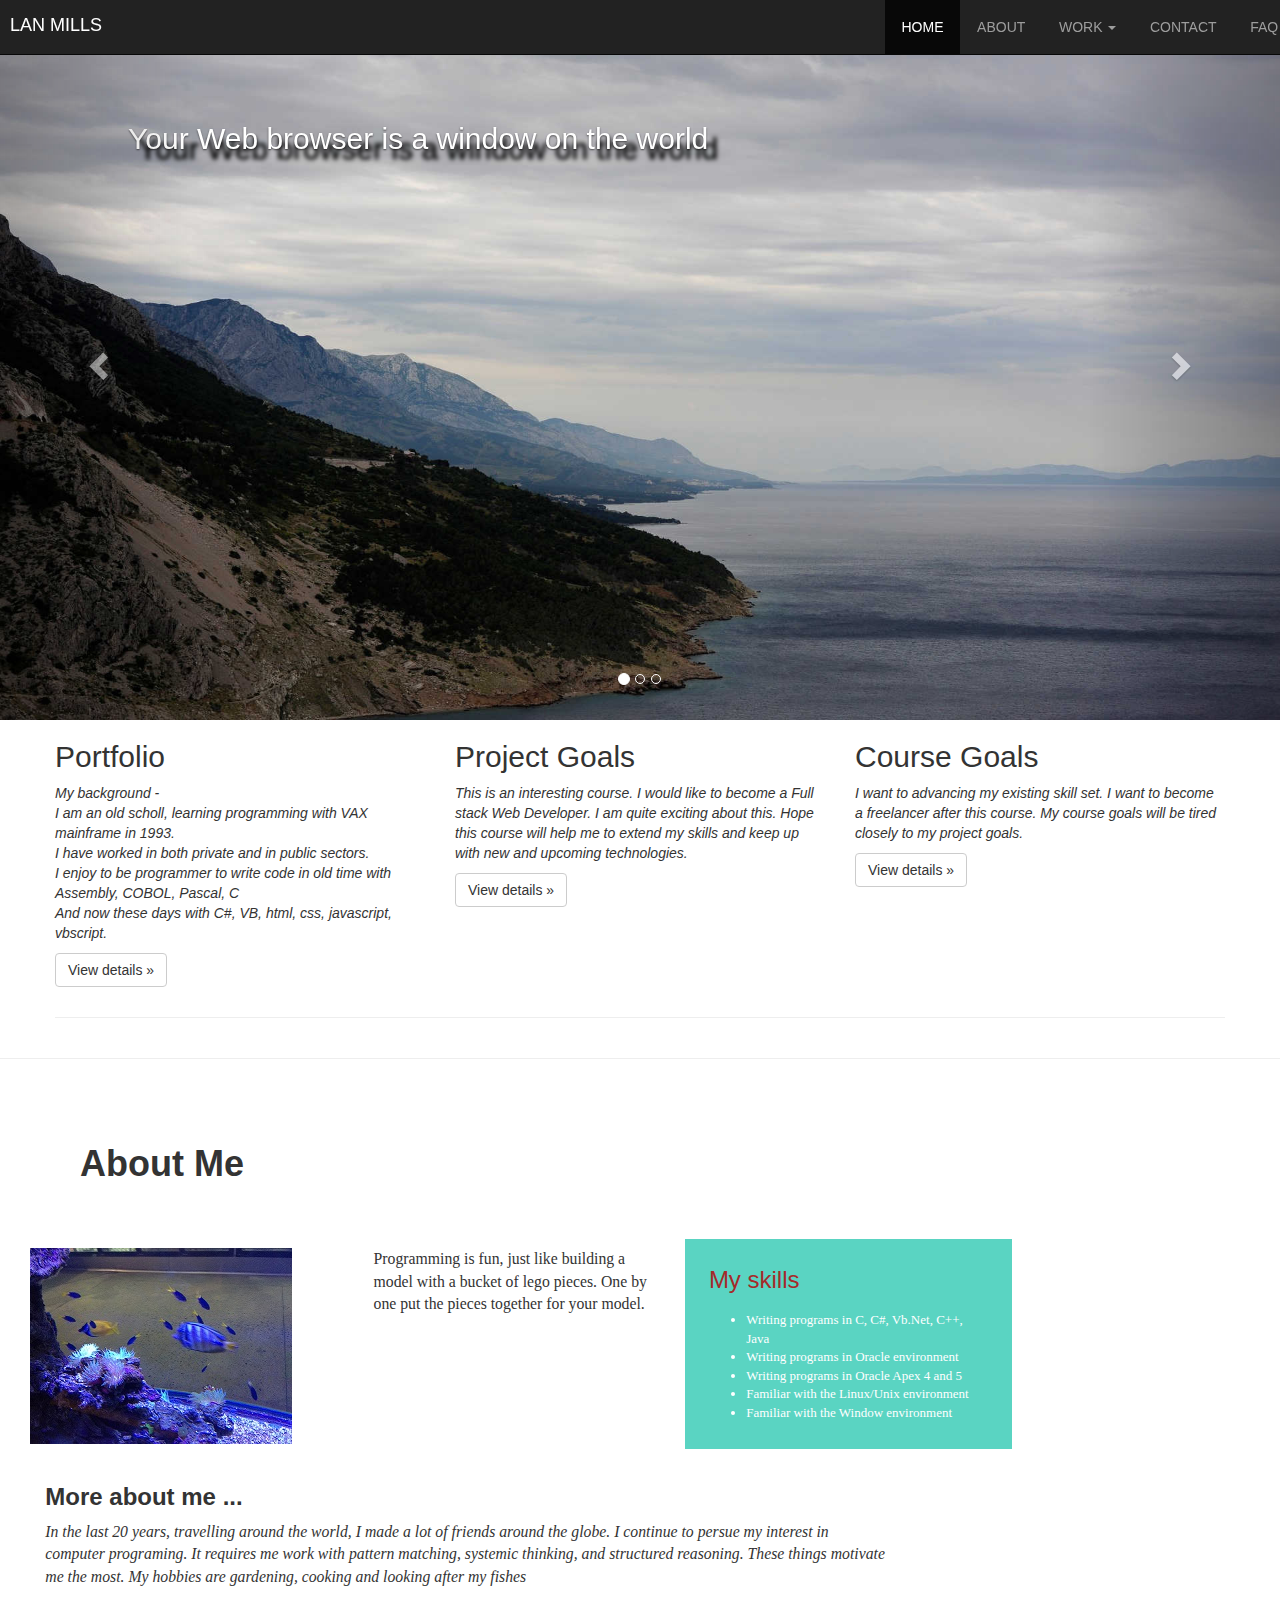
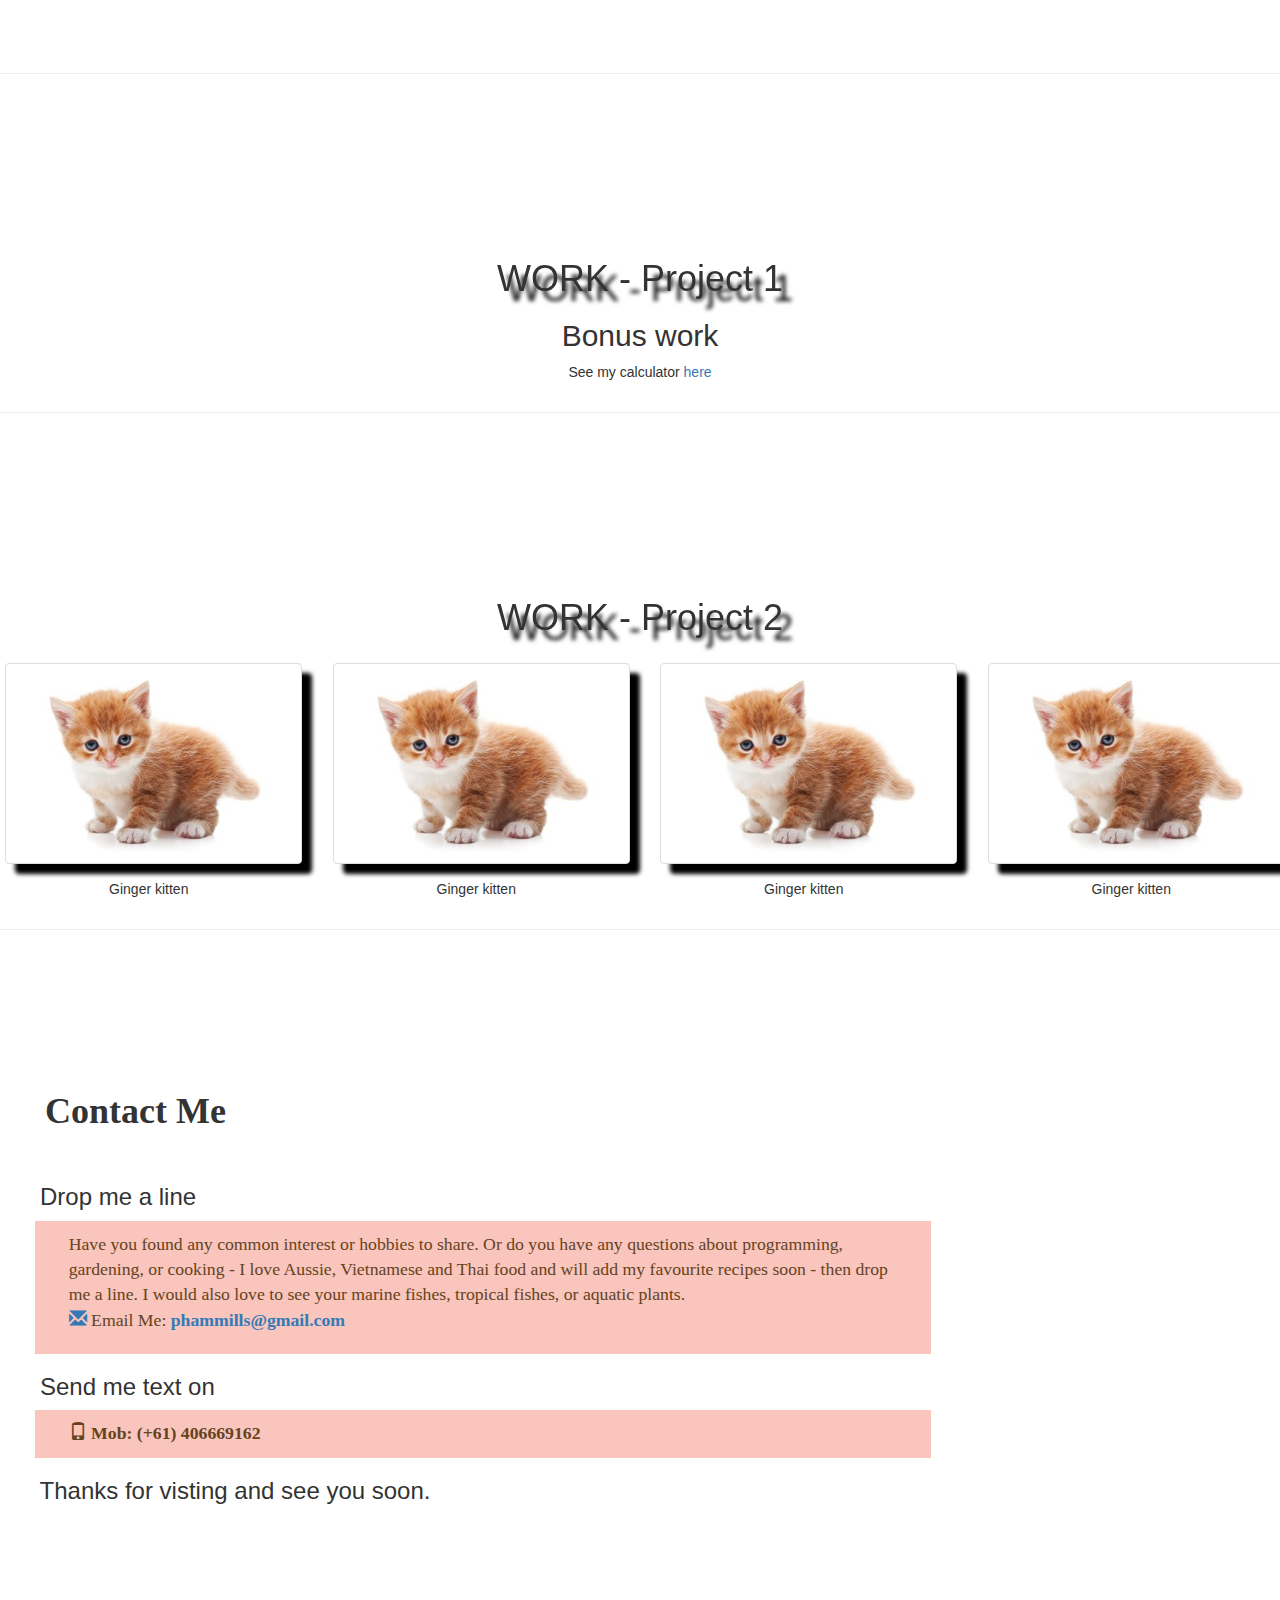
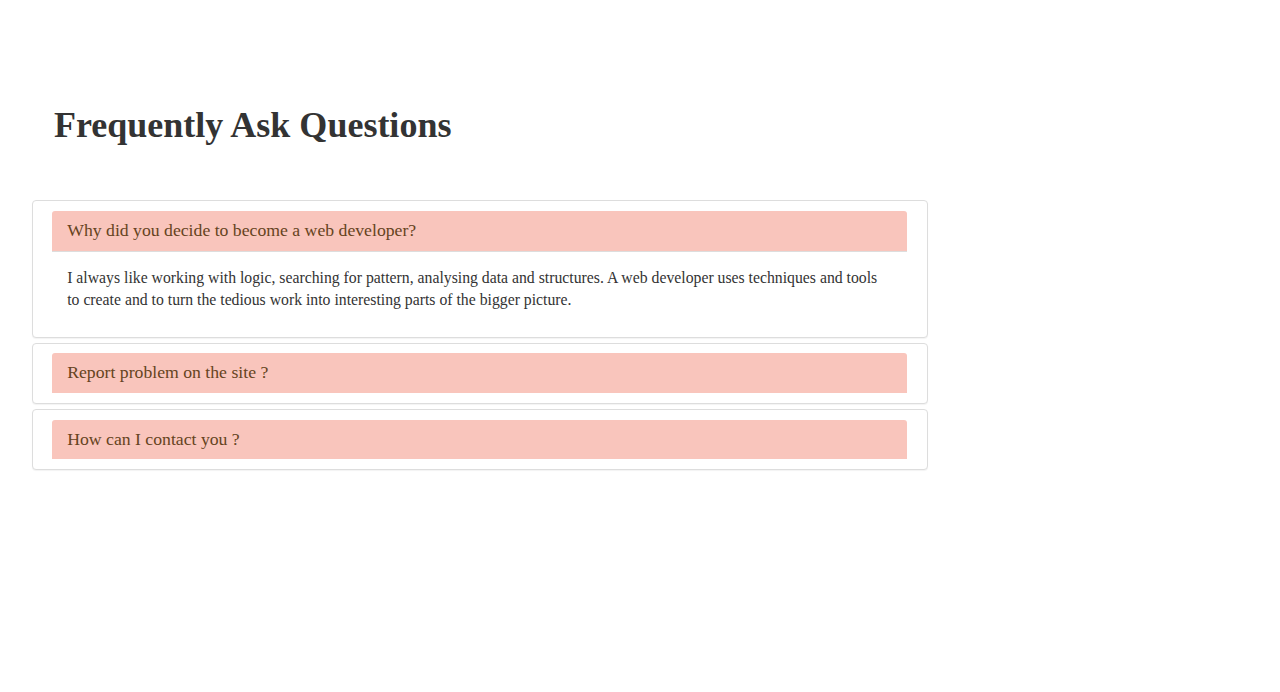
<file: index.html>
<!DOCTYPE html>
<html lang="en">
    <head>
        <meta charset="utf-8"/>
        <meta http-equiv="X-UA-Compatible" content="IE=edge"/>
        <meta name="viewport" content="width=device-width, initial-scale=1"/>
        <!-- The above 3 meta tags *must* come first in the head; any other head content must come *after* these tags -->
        <title>Lan Mills - Home </title>

        <!-- Bootstrap core CSS -->
        <link rel="stylesheet" href="https://maxcdn.bootstrapcdn.com/bootstrap/3.3.5/css/bootstrap.min.css"/>
        <link rel="stylesheet" type="text/css" href="css/style.css"/>

        <!-- HTML5 shim and Respond.js for IE8 support of HTML5 elements and media queries -->
        <!--[if lt IE 9]>
            <script src="https://oss.maxcdn.com/html5shiv/3.7.2/html5shiv.min.js"></script>
            <script src="https://oss.maxcdn.com/respond/1.4.2/respond.min.js"></script>
        <![endif]-->

        <!-- script to go to top -->
        <script src="js/float-panel.js"></script>        
    </head>

    <body data-spy="scroll" data-target=".navbar">
       <!-- Collect the nav links, forms, and other content for toggling  -->
       <!--  Navbar section  -->
       <!--  =============== -->
       
       
        <nav class="navbar navbar-inverse navbar-fixed-top" role="navigation">
            <div class="container-fluid" > 

             <!-- create hamburger menu when the navigation bar is collapsed-->
             <div class="navbar-header">
                <button type="button" class="navbar-toggle  pull-right collapsed" data-toggle="collapse" data-target="#mymenu">
                    <span class="sr-only"> Toggle navigation </span>
                    <span class="icon-bar"> </span>
                    <span class="icon-bar"> </span>
                    <span class="icon-bar"> </span>
                </button>
                
                <div class="projectName navbar-brand">       
                    <a href="#"> &nbsp; Lan Mills </a>
                </div>  <!-- end of project name -->
             </div>  <!-- end of navbar-header -->
           
             
             <div class="navbar-collapse collapse " id="mymenu" >
              <ul class="nav navbar-nav navbar-right" >
    
                <li ><a href="#home">HOME</a> </li>   
                <li ><a href="#about">ABOUT</a></li>   
 
                <li role="presentation" class="dropdown">
                    <a class="dropdown-toggle" data-toggle="dropdown" 
                       href="#" role="button" aria-haspopup="true" aria-expanded="false"> 
                       WORK <span class="caret"> </span> </a>
                    <ul class="dropdown-menu" > 
                        <li> <a href="#work1"> WORK - Project1 </a> </li>
                        <li> <a href="#work2"> WORK - Project2 </a> </li>               
                    </ul>      
                </li>     
                
                <li ><a href="#contact">CONTACT</a></li>
                <li  ><a href="#faq">FAQ</a></li>   
                
              </ul>
 
             </div> <!-- end of navbar-collapse  -->
 
            </div> <!-- end of container-fluid --> 
        </nav> <!-- end of navbar  --> 
        
        
        
        
        
        
        
        
        
        
        
        
        
        

       
        <!-- Main carousel  -->
        <div class="container-fluid" id="home">
            <div id="carousel-main" class="carousel slide" data-ride="carousel">
                <!-- Indicators -->
                <ol class="carousel-indicators">
                    <li data-target="#carousel-main" data-slide-to="0" class="active"></li>
                    <li data-target="#carousel-main" data-slide-to="1"></li>
                    <li data-target="#carousel-main" data-slide-to="2"></li>
                </ol>

                <!-- Wrapper for slides -->
                <div class="carousel-inner" role="listbox">
                    <div class="item active">
                        <img src="img\ocean-mountains-3.jpg" alt="..."/>
                        <div class="carousel-caption">
                            <h2> Your Web browser is a window on the world </h2>
                            <!-- Slide 1  -->
                        </div>
                    </div>
                    <div class="item">
                        <img src="img\coralBay-2.jpg" alt="..."/>
                        <div class="carousel-caption">
                            <h2> It allows you to be alone </h2>
                            <!--  Slide 2  -->
                        </div>
                    </div>

                    <div class="item">
                        <img src="img\coralBayBeach-2.jpg" alt="..."/>
                        <div class="carousel-caption">
                            <h2> And connects you with other people </h2>
                            <!--  Slide 3  -->
                        </div>
                    </div>

                </div>

                <!-- Controls -->
                <a class="left carousel-control" href="#carousel-main" role="button" data-slide="prev">
                    <span class="glyphicon glyphicon-chevron-left" aria-hidden="true"></span>
                    <span class="sr-only">Previous</span>
                </a>
                <a class="right carousel-control" href="#carousel-main" role="button" data-slide="next">
                    <span class="glyphicon glyphicon-chevron-right" aria-hidden="true"></span>
                    <span class="sr-only">Next</span>
                </a>
            </div>  
        </div>  <!-- end of container-fluid  -->
        <!-- end of carousel -->
 
        <div class="container">
            <!-- Example row of columns -->
            <div class="row">
                <div class="col-md-4 col-sm-6 col-xs-12">
                    <h2>Portfolio </h2>
                    <p>
                        <i>My background - <br/>          
                            I am an old scholl, learning programming with VAX mainframe in 1993. <br/>
                            I have worked in both private and in public sectors. <br/>
                            I enjoy to be programmer to write code in old time with Assembly, COBOL, Pascal, C <br/>
                            And now these days with C#, VB, html, css, javascript, vbscript.          
                        </i>           
                    </p>
                    <p><a class="btn btn-default" href="#" role="button">View details &raquo;</a></p>
                </div><!-- /col -->
                <div class="col-md-4 col-sm-6 col-xs-12">
                    <h2>Project Goals</h2>
                    <p> <i> 
                            This is an interesting course. I would like to become a Full stack Web Developer.
                            I am quite exciting about this. 
                            Hope this course will help me to extend my skills and keep up with new and upcoming technologies.
                        </i></p>

                    <p><a class="btn btn-default" href="#" role="button">View details &raquo;</a></p>
                </div><!-- /col -->
                <div class="col-md-4 col-sm-6 col-xs-12">
                    <h2>Course Goals</h2>
                    <p><i> I want to advancing my existing skill set. I want to become a freelancer after this course. My course goals will be tired closely to my project goals.</i></p>
                    <p><a class="btn btn-default" href="#" role="button">View details &raquo;</a></p>
                </div><!-- /col -->
            </div><!-- /row -->

            <hr/>

        </div> <!--  end of container -->
      <hr>         
    <!-- =======================  -->
    <!-- About section            -->
    <!-- =======================  -->
    <div class="container-fluid" id="about">
        <br/>     <br/>    
        <h1> &nbsp; &nbsp; &nbsp;  &nbsp; <b> About Me </b></h1> 
        <br/> <br/>  
        <div class="row" >
        <div class="col-xs-12 col-sm-6 col-md-3" id="about-c1">
            <img src="img/ocean-fishes-2.jpg" alt="Blue Dory" class="img-responsive">
        </div><!-- /col -->
    <div class="col-xs-12 col-sm-6 col-md-3" id="about-c2">
          <p> 
               Programming is fun, just like building a model with a bucket of lego pieces. One by one put the pieces together for your model.     
      </p>
    </div><!-- /col -->

        <div class="col-xs-12 col-sm-6 col-md-3" id="about-c3">
            <h3> My skills </h3>
            <ul id="skill-list" >
                <li>Writing programs in C, C#, Vb.Net, C++, Java</li>
                <li>Writing programs in Oracle environment</li>
                <li>Writing programs in Oracle Apex 4 and 5</li>
                <li>Familiar with the Linux/Unix environment</li> 
                <li>Familiar with the Window environment</li>
            </ul>
        </div>  <!-- /col -->
  </div>  <!--end row -->

     <div class="about-text"> 
         <h3><b> More about me ... </b></h3>
    <p><i> In the last 20 years, travelling around the world, I made a lot of friends around the globe. I continue to persue my interest in computer programing. It requires me work with pattern matching, systemic thinking, and structured reasoning. These things motivate me the most. 
        My hobbies are gardening, cooking and looking after my fishes 
    </i></p>
     </div>
        <br/> <br/> <br/>                 
 </div> <!--  end container-fluid  -->
 <!-- end of about.html  -->
     <hr>  

    <!-- ======================= -->
    <!-- Work section            -->
    <!-- ======================= -->

    <div class="container-fluid anchor work" id="work1" >
      <div class="header" id="work-header">
        <h1>WORK - Project 1</h1>
        <h2>Bonus work</h2>
        <p> <center>See my calculator <a href="calculator.html">here</a>  
        </center> 
        </p>
      </div><!-- end header -->

    </div><!-- end of work1 container-->

      <hr>

      
    <div class="container-fluid anchor work" id="work2">
      <div class="header" id="work-header">
        <h1>WORK - Project 2</h1>
      </div><!-- end header -->

      <div class="row" >
        <div class="col-md-3 col-sm-3 col-xs-12" >
          <img src="img/gingerkitten.jpg" class="img-responsive img-thumbnail">
          <p><center> Ginger kitten </center></p>
        </div>
        <div class="col-md-3 col-sm-3 col-xs-12">
          <img src="img/gingerkitten.jpg" class="img-responsive img-thumbnail">
          <p><center> Ginger kitten </center></p>
        </div>
        <div class="col-md-3 col-sm-3 col-xs-12">
          <img src="img/gingerkitten.jpg" class="img-responsive img-thumbnail">
          <p><center> Ginger kitten </center></p>
        </div> 
        <div class="col-md-3 col-sm-3 col-xs-12">
          <img src="img/gingerkitten.jpg" class="img-responsive img-thumbnail">
          <p><center> Ginger kitten </center></p>
        </div>
 
      </div>
    </div><!-- end of work2 container-->
    <hr>
       
<!-- begin of contact.html-->
<div class="container anchor" id="contact" >
    <div class="header">
    <h1> <b> &nbsp; &nbsp; &nbsp;Contact Me </b></h1> 
    <br/>
    </div>

    <h3> &nbsp; &nbsp; &nbsp; Drop me a line </h3>
        <div class="email column" >
                Have you found any common interest or hobbies to share. Or do you have any questions about programming, gardening, or cooking - I love Aussie, Vietnamese and Thai food and will add my favourite recipes soon - then drop me a line. I would also love to see your marine fishes, tropical fishes, or aquatic plants.  
                <p>
                <a href= href="mailto:phammills@gmail.com"> <span class="glyphicon glyphicon-envelope" aria-hidden="true"></span>  
                </a>
                  Email Me: <b> <a href="mailto:phammills@gmail.com"> phammills@gmail.com </a> </b>
                </p>
        </div>
    <h3> &nbsp; &nbsp; &nbsp;  Send me text on  </h3>
    <div class="mobile column">
    <span class="glyphicon glyphicon-phone" aria-hidden="true"> </span> 
       <b>Mob: (+61) 406669162 </b>
    </div>  
    <div class="thanks"> 
    <h3> &nbsp; &nbsp; &nbsp; Thanks for visting and see you soon. </h3>
     <br/> <br/> <br/> <br/>  <br/>       
    </div>
    
 </div>  <!-- end of contact.html-->


<!-- beginning of faq.html -->

<div class="container" id="faq">
    <div class="header">
        <br/> <br/>  
    <h1>&nbsp; &nbsp; &nbsp; <b>Frequently Ask Questions </b></h1> 
    <br/>     <br/>
    </div>

  <div class="panel-group" id="accordion" role="tablist" aria-multiselectable="true">
      <div class="panel panel-default">
        <div class="panel-heading" role="tab" id="headingOne">
          <h4 class="panel-title">
          <a  data-toggle="collapse" data-parent="#accordion" 
              href="#collapseOne" 
             aria-expanded="true" aria-controls="collapseOne" >      
            Why did you decide to become a web developer?
           </a>
          </h4>
        </div>

        <div id="collapseOne" class="panel-collapse collapse in" role="tabpanel" aria-labelledby="headingOne">
          <div class="panel-body" >
              I always like working with logic, searching for pattern, analysing data and structures. A web developer uses techniques and tools to create and to turn the tedious work into interesting parts of the bigger picture. 
          </div>
        </div>
      </div>

    <div class="panel panel-default">
       <div class="panel-heading" role="tab" id="headingTwo">
         <h4 class="panel-title">
          <a  data-toggle="collapse" data-parent="#accordion" href="#collapseTwo" aria-expanded="false" aria-controls="collapseTwo">
            Report problem on the site ?
          </a>
          </h4>
       </div>
       <div id="collapseTwo" class="panel-collapse collapse" role="tabpanel" aria-labelledby="headingTwo">
          <div class="panel-body">
           Please use the Contact page to report any problems on this site.
          </div>
       </div>
    </div>

    <div class="panel panel-default">
      <div class="panel-heading" role="tab" id="headingThree">
        <h4 class="panel-title">
          <a  data-toggle="collapse"  href="#collapseThree" aria-expanded="false" aria-controls="collapseThree">
            How can I contact you ? 
          </a>
        </h4>
      </div>
      <div id="collapseThree" class="panel-collapse collapse" role="tabpanel" aria-labelledby="headingThree">
        <div class="panel-body">
          You can contact me via Email or Mobile provided on the Contact page. 
          More functions will be added to the site soon. 
        </div>
      </div>
    </div>
  </div>   
    <br> <br> <br>  <br> <br> <br> <br> <br> <br>       
</div>  <!-- end of faq.html -->

<div id="backtop">&#9650;</div>
 
        <!-- ============================= -->
        <!-- JavaScript  -->
        <script src="https://ajax.googleapis.com/ajax/libs/jquery/1.11.3/jquery.min.js"></script>
        <!-- Bootstrap core JS -->
        <script src="https://maxcdn.bootstrapcdn.com/bootstrap/3.3.5/js/bootstrap.min.js"></script>
        <!-- JavaScript smooth scrolling when click on navbar -->        
        <script type="text/javascript">
            var $root = $('html, body');
                $('.navbar-nav a').click(
                function() 
                {
                    var href = $.attr(this, 'href');             
                    if (href=='#') return true;  // normal action does occur for drop-down menu                  
                    if(href != undefined ) 
                    {   $root.animate
                        (
                            {scrollTop: $(href).offset().top}, 
                            500, 
                            function () { window.location.hash = href;}
                        );
                    }                  
                    return false;
                });
        </script>
        
        <!-- Script to Activate the Carousel -->
        <script>  
        $('.carousel').carousel({
            interval: 8000 //changes the speed
        });
        </script><!-- End Script to Activate the Carousel -->
        <!-- ============================= -->       
         <script>  <!-- collapse dropdown menus on clicking an item -->
            $(".dropdown-menu a").click
             (
               function() { $(this).closest(".dropdown-menu").prev().dropdown("toggle");}
             );
         </script>       
           
    </body>
</html>
</file>
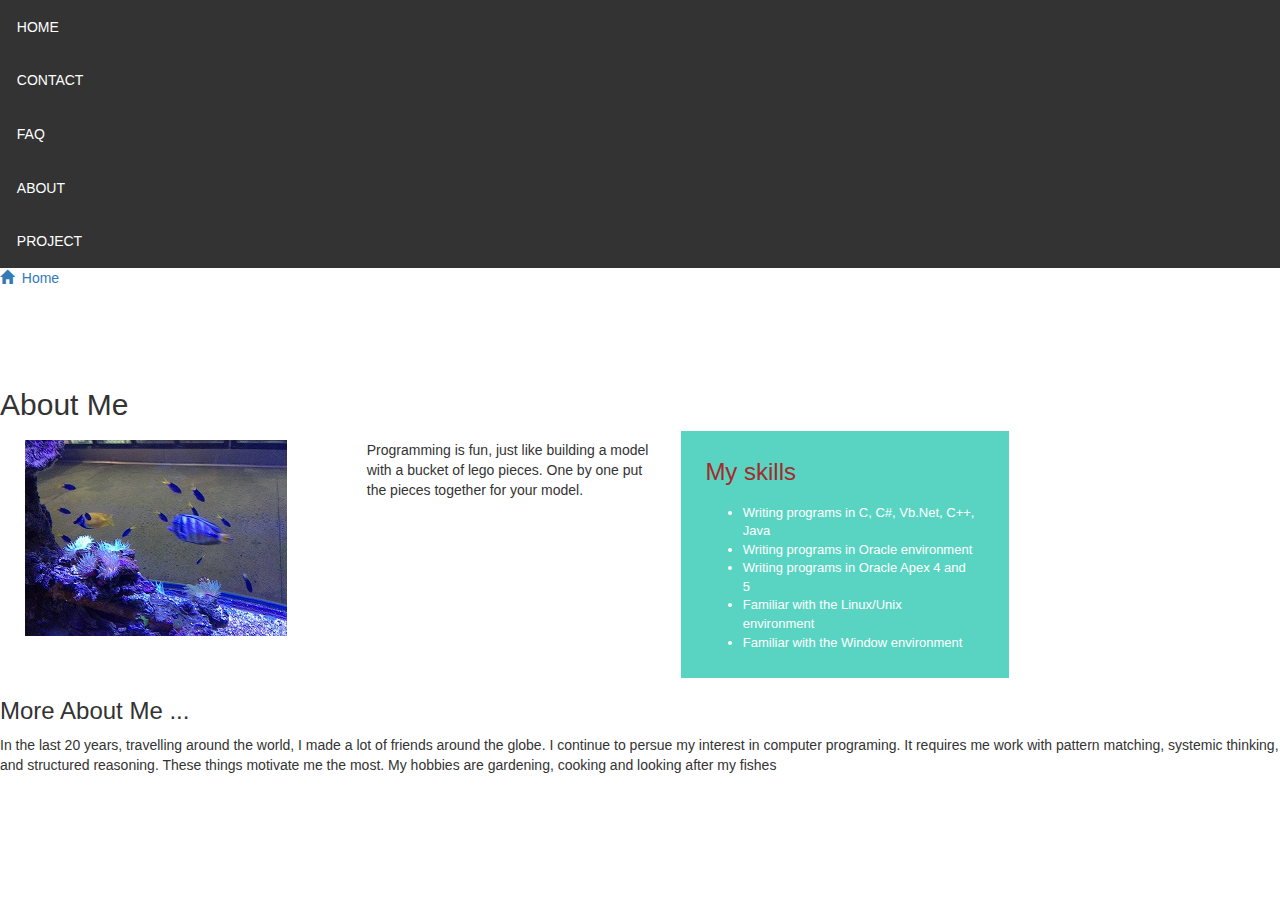
<file: about.html>
<!doctype html>
<html lang="en">
<head>
<meta charset="utf-8">
<meta name="viewport" content="width=device-with, initial-scale=1" >
<title>About me</title>
<!--[if lt IE 9]>
<script src="dist/html5shiv.js"> </script>
<![endif]-->
<!-- Latest compiled and minified CSS -->
<link rel="stylesheet" href="https://maxcdn.bootstrapcdn.com/bootstrap/3.3.5/css/bootstrap.min.css">
<link rel="stylesheet" href="css/style.css">
</head>

<body class="about-page" >
 <div class="nav" >
 	<ul>
    <li><a href="index.html">Home</a> </li>
    <li><a href="contact.html">Contact</a></li>
    <li ><a href="faq.html">FAQ</a></li>	
    <li><a href="about.html">About</a></li>
    <li ><a href="projectGrid.html">Project</a></li>          
 	</ul>
 	<a href="index.html" alt ="About me"> 
 	   <span class="glyphicon glyphicon-home"> </span> 
    &nbsp;Home </a>
</div> <!-- end of about-nav  -->
<div class="about-page" >
  <br>     <br>   <br>   <br> 
			<h2> About Me </h2> 
</div>
<div class="container-fluid" >
	<div class="row" >
    <div class="col-xs-12 col-sm-6 col-md-3" id="about-c1">
				<img src="img/ocean-fishes-2.jpg" alt="Blue Dory" class="img-responsive">
    </div><!-- /col -->
    <div class="col-xs-12 col-sm-6 col-md-3" id="about-c2">
		  <p> 
		  				Programming is fun, just like building a model with a bucket of lego pieces. One by one put the pieces together for your model. 	
      </p>
    </div><!-- /col -->

 		<div class="col-xs-12 col-sm-6 col-md-3" id="about-c3">
 			<h3 > My skills </h3>
 			<ul id="skill-list" >
 				<li>Writing programs in C, C#, Vb.Net, C++, Java</li>
 				<li>Writing programs in Oracle environment</li>
 				<li>Writing programs in Oracle Apex 4 and 5</li>
 				<li>Familiar with the Linux/Unix environment</li> 
 				<li>Familiar with the Window environment</li>
 			</ul>
 		</div>  <!-- /col -->
  </div>  <!--end row -->

 </div> <!--  end container-fluid  -->

	 <div class="main-text"> 
		 <h3> More About Me ... </h3>
  	In the last 20 years, travelling around the world, I made a lot of friends around the globe. I continue to persue my interest in computer programing. It requires me work with pattern matching, systemic thinking, and structured reasoning. These things motivate me the most. 
		My hobbies are gardening, cooking and looking after my fishes 
    
	 </div>


<!-- ============================= -->
    <!-- All your JavaScript comes now -->
    <!-- ============================= -->
    <script src="https://ajax.googleapis.com/ajax/libs/jquery/1.11.3/jquery.min.js"></script>
    <!-- Bootstrap core JS -->
    <script src="https://maxcdn.bootstrapcdn.com/bootstrap/3.3.5/js/bootstrap.min.js"></script>
    <!-- Can place script tags with JavaScript files here -->
</body>
</html>
</file>
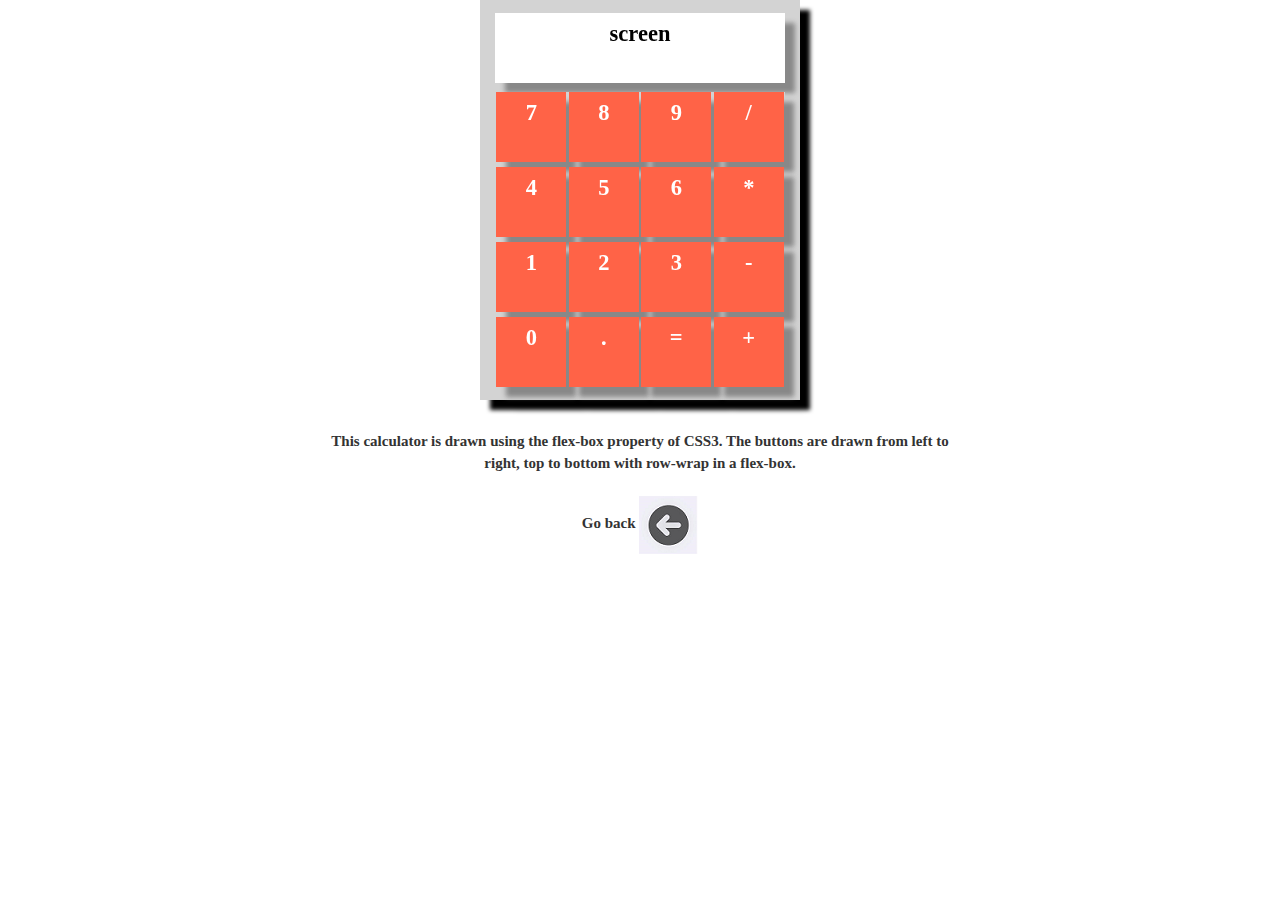
<file: calculator.html>
<!DOCTYPE html>
<html lang="en">
    <head>
        <meta charset="utf-8"/>
        <meta http-equiv="X-UA-Compatible" content="IE=edge"/>
        <meta name="viewport" content="width=device-width, initial-scale=1"/>
        <!-- The above 3 meta tags *must* come first in the head; any other head content must come *after* these tags -->
        <title>Calculator</title>

        <!-- Bootstrap core CSS -->
        <link rel="stylesheet" href="https://maxcdn.bootstrapcdn.com/bootstrap/3.3.5/css/bootstrap.min.css" />

        <!-- Custom styles  -->
        <link rel="stylesheet" href="css/normalize.css"/>
        <link rel="stylesheet" href="css/style-cal.css"/>

        <!-- HTML5 shim and Respond.js for IE8 support of HTML5 elements and media queries -->
        <!--[if lt IE 9]>
            <script src="https://oss.maxcdn.com/html5shiv/3.7.2/html5shiv.min.js"></script>
            <script src="https://oss.maxcdn.com/respond/1.4.2/respond.min.js"></script>
            <![endif]-->
    </head>
    <body >
    <div class="container"> 
        <div class="screen"> screen </div>
        <section class="buttons">
            <div class="flex-item"> 7 </div>
            <div class="flex-item"> 8 </div>        
            <div class="flex-item"> 9 </div> 
            <div class="flex-item"> / </div> 
            <div class="flex-item"> 4 </div> 
            <div class="flex-item"> 5 </div> 
            <div class="flex-item"> 6 </div> 
            <div class="flex-item"> * </div> 
            <div class="flex-item"> 1 </div> 
            <div class="flex-item"> 2 </div> 
            <div class="flex-item"> 3 </div> 
            <div class="flex-item"> - </div> 
            <div class="flex-item"> 0 </div> 
            <div class="flex-item"> . </div> 
            <div class="flex-item"> = </div> 
            <div class="flex-item"> + </div>     
        </section>
     </div> 
     <p><center>
     <br> 
     <caption>
     This calculator is drawn using the flex-box property of CSS3. The buttons are drawn from left to right, top to bottom with row-wrap in a flex-box. </caption> <br>  <br>
      Go back <a href="index.html"><img src="img/backbutton.png"> </a>
      </center>
     </P>
    <!--  end of calculator  -->
        <!-- JavaScript  -->

        <!-- ============================= -->
        <script src="https://ajax.googleapis.com/ajax/libs/jquery/1.11.3/jquery.min.js"></script>
        <!-- Bootstrap core JS -->
        <script src="https://maxcdn.bootstrapcdn.com/bootstrap/3.3.5/js/bootstrap.min.js"></script>
        <!--  script tags with JavaScript files here -->

    </body>
</html>
</file>
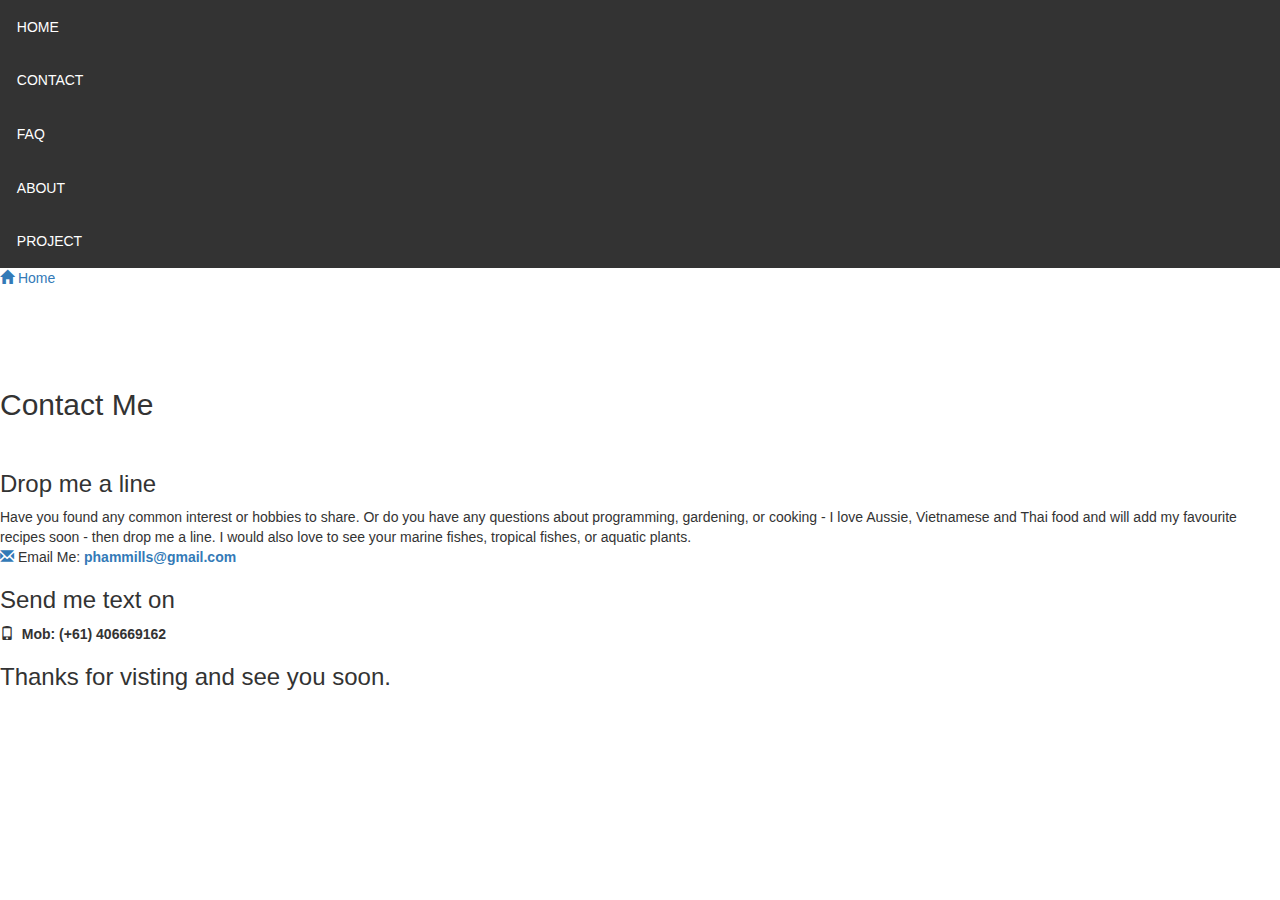
<file: contact.html>
<!doctype html>
<html lang="en">
<head>
<meta charset="utf-8">
<meta name="viewport" content="width=device-with, initial-scale=1" >
<title>Contact </title>
<!--[if lt IE 9]>
<script src="dist/html5shiv.js"> </script>
<![endif]-->
<!-- Latest compiled and minified CSS  -->
<link rel="stylesheet" href="https://maxcdn.bootstrapcdn.com/bootstrap/3.3.5/css/bootstrap.min.css">
<link rel="stylesheet" href="css/style.css">
</head>

<body class="contact-page" >
 <div class="nav" >
 	<ul class="cont">
    <li ><a href="index.html">Home</a> </li>
    <li ><a href="contact.html">Contact</a></li>
    <li ><a href="faq.html">FAQ</a></li>	
    <li ><a href="about.html">About</a></li>   
    <li ><a href="projectGrid.html">Project</a></li>             
 	</ul>
 	<a href="index.html" alt ="About me">
 	  <span class="glyphicon glyphicon-home"> </span>  	
 	 Home </a>
</div> <!-- end of nav  -->

<div class="mycontainer" >
	<div class="header">
		<br> <br> <br><br>
   	<h2> Contact Me </h2> 
   	<br>
	</div>

    <h3> Drop me a line </h3>
		<div class="email column" >
				Have you found any common interest or hobbies to share. Or do you have any questions about programming, gardening, or cooking - I love Aussie, Vietnamese and Thai food and will add my favourite recipes soon - then drop me a line. I would also love to see your marine fishes, tropical fishes, or aquatic plants.  
				<p>
				<a href= href="mailto:phammills@gmail.com"> <span class="glyphicon glyphicon-envelope" aria-hidden="true"></span>  
                </a>
				  Email Me: <b> <a href="mailto:phammills@gmail.com"> phammills@gmail.com </a> </b>
				</p>
		</div>
    <h3>   Send me text on  </h3>
    <div class="mobile column">
    <span class="glyphicon glyphicon-phone" aria-hidden="true"> </span>&nbsp; 
       <b>Mob: (+61) 406669162 </b>
    </div>  
    <div class="thanks"> 
    <h3>Thanks for visting and see you soon. </h3>
    </div>
 

	
</div>  <!-- end of mycontainer -->
<!-- ============================= -->
  <!-- All your JavaScript comes now -->
  <!-- ============================= -->
  <script src="https://ajax.googleapis.com/ajax/libs/jquery/1.11.3/jquery.min.js"></script>
 
 
  <!-- Bootstrap core JS -->
  <script src="https://maxcdn.bootstrapcdn.com/bootstrap/3.3.5/js/bootstrap.min.js"></script>
   <!-- Can place script tags with JavaScript files here -->
</body>
</html>
</file>
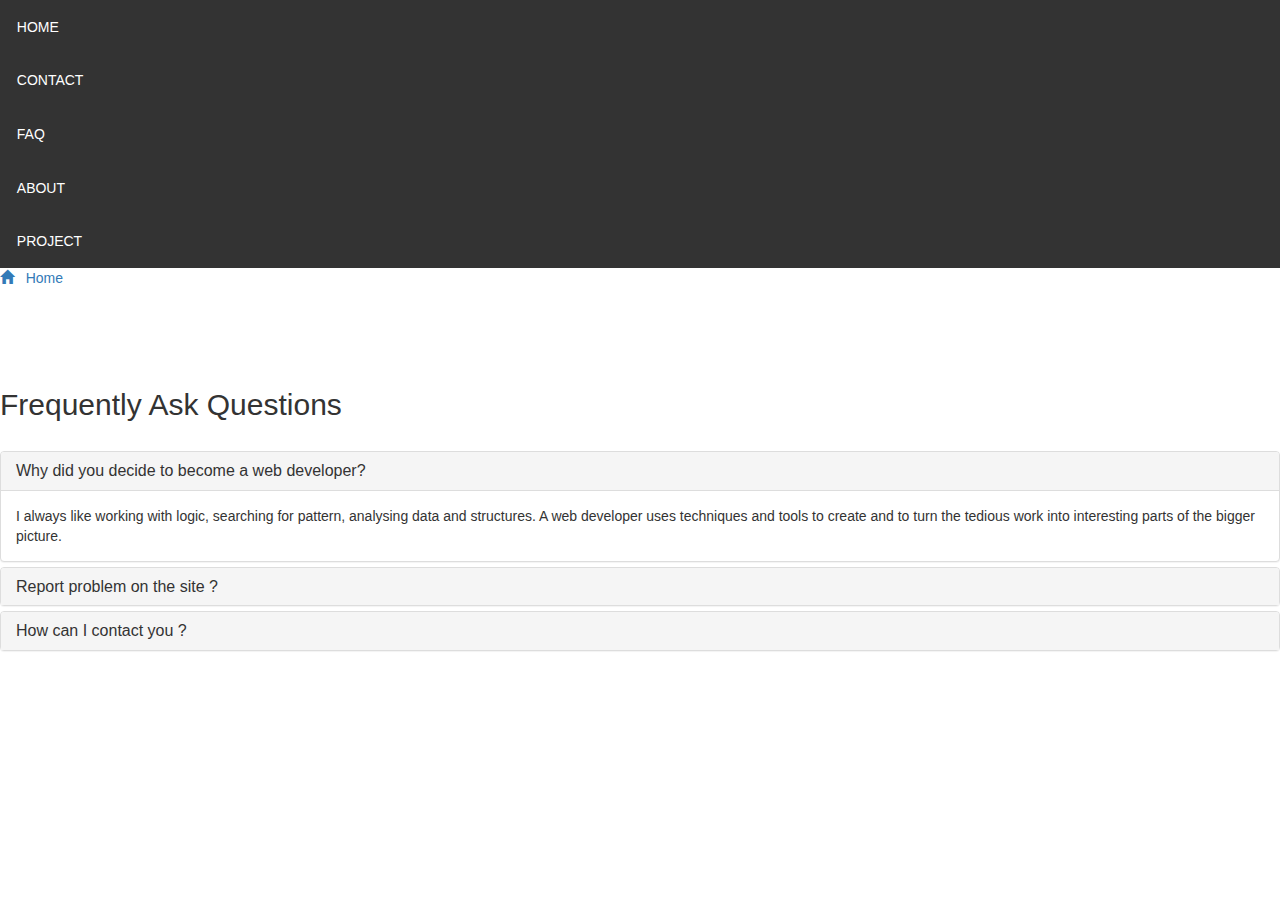
<file: faq.html>
<!doctype html>
<html lang="en">
<head>
<meta charset="utf-8">
<meta name="viewport" content="width=device-with, initial-scale=1" >
<title>Frequently Ask Questions </title>
<!--[if lt IE 9]>
<script src="dist/html5shiv.js"> </script>
<![endif]-->
<!-- Latest compiled and minified CSS  -->
<link rel="stylesheet" href="https://maxcdn.bootstrapcdn.com/bootstrap/3.3.5/css/bootstrap.min.css">
<link rel="stylesheet" href="css/style.css">
</head>

<body class="faq-page" >
 <div class="nav" >
 	<ul class="cont">
    <li ><a href="index.html">Home</a> </li>
    <li ><a href="contact.html">Contact</a></li>
    <li ><a href="faq.html">FAQ</a></li>	
	<li ><a href="about.html">About</a></li>
    <li ><a href="projectGrid.html">Project</a></li>      
 	</ul>
 	<a href="index.html" alt ="About me">             
   <span class="glyphicon glyphicon-home"> </span> 
    &nbsp; Home </a>
</div> <!-- end of nav  -->
<div class="mycontainer" >
	<div class="header">
		<br> <br> <br><br>
   	<h2> Frequently Ask Questions </h2> 
   	<br>
	</div>

  <div class="panel-group" id="accordion" role="tablist" aria-multiselectable="true">
      <div class="panel panel-default">
        <div class="panel-heading" role="tab" id="headingOne">
          <h4 class="panel-title">
          <a  data-toggle="collapse" data-parent="#accordion" 
              href="#collapseOne" 
             aria-expanded="true" aria-controls="collapseOne" >
      
            Why did you decide to become a web developer?
           </a>
          </h4>
        </div>
        <div id="collapseOne" class="panel-collapse collapse in" role="tabpanel" aria-labelledby="headingOne">
          <div class="panel-body" >
              I always like working with logic, searching for pattern, analysing data and structures. A web developer uses techniques and tools to create and to turn the tedious work into interesting parts of the bigger picture. 
          </div>
        </div>
      </div>
    <div class="panel panel-default">
       <div class="panel-heading" role="tab" id="headingTwo">
         <h4 class="panel-title">
          <a  data-toggle="collapse" data-parent="#accordion" href="#collapseTwo" aria-expanded="false" aria-controls="collapseTwo">
            Report problem on the site ?
          </a>
          </h4>
       </div>
       <div id="collapseTwo" class="panel-collapse collapse" role="tabpanel" aria-labelledby="headingTwo">
          <div class="panel-body">
           Please use the Contact page to report any problems on this site.
          </div>
       </div>
    </div>
    <div class="panel panel-default">
      <div class="panel-heading" role="tab" id="headingThree">
        <h4 class="panel-title">
          <a  data-toggle="collapse"  href="#collapseThree" aria-expanded="false" aria-controls="collapseThree">
            How can I contact you ? 
          </a>
        </h4>
      </div>
      <div id="collapseThree" class="panel-collapse collapse" role="tabpanel" aria-labelledby="headingThree">
        <div class="panel-body">
		  You can contact me via Email or Mobile provided on the Contact page. 
          More functions will be added to the site soon. 
        </div>
      </div>
    </div>
  </div>	
		
</div>  <!-- end of mycontainer -->
<!-- ============================= -->
  <!-- All your JavaScript comes now -->
  <!-- ============================= -->
  <script src="https://ajax.googleapis.com/ajax/libs/jquery/1.11.3/jquery.min.js"></script>
 
 
  <!-- Bootstrap core JS -->
  <script src="https://maxcdn.bootstrapcdn.com/bootstrap/3.3.5/js/bootstrap.min.js"></script>
   <!-- Can place script tags with JavaScript files here -->
</body>

</html>
</file>
<file: css/style.css>
* { box-sizing: border-box; }

/* Typography */
h1,h2,h3 {
    text-align: left;
    font-family: Calibri, Futura, Helvetica, Arial,Sans-serif;
}

.header h1{
    text-align: left;
    font-family: Calibri, Book Antiqua, Tahoma, Verdana;
}  


.container-fluid {
    padding: 0em;
    position: relative;
}

.projectName {
    text-transform: uppercase;
}

.projectName a{
    color: white;
}

.carousel-caption {
    top: 40%;  
    transform: translate(-50%, -50%);
    display: block;
    left: 50%;
    width: 80%;
    filter: drop-shadow(10px 10px 2px #000);      
}

.nav {
    /* display: inline-block;*/
    /*position: fixed;*/
    width: auto; 
    top: 0;
 
    /* padding: 20px;*/
}

 .nav ul {
    /*list-style-type: none;*/
    margin: 0;
    padding: 0;
    overflow: hidden;
    background-color: #333;
    color: white;
    text-transform: uppercase;
}

.nav li { float:down; width:auto; }

.nav li a {
    display: inline-block;
    color: white;
    text-align: centre;
    padding: 1.2em 1.2em;
    text-decoration: none;
    transition: color 1000ms;
    -webkit-transition: color 1000ms;
}

.navbar-inverse .navbar-nav > .active  > a:hover { color: #f50; }
.navbar-inverse .navbar-nav > li > a:hover { color: #f50; }
.navbar-nav a:hover {
    color: #f50;  
    text-decoration: none;
}  

.container {
    padding: 0em;
    position: relative;
}

.anchor {
    padding-top: 7.75em; 
}

/*///////////  Work /////  */

.work h1 {
  font-family: 'Audiowide', cursive, sans-serif;
  text-align: center;
  filter: drop-shadow(10px 10px 2px #000);  
  margin-top: 57px;
  margin-bottom: 20px;
  margin-left: 0px;
  margin-right: 0px;
}

.work  h2{
    text-align: center; 
}
.work  img {
  padding: 5px;
  margin: 5px;
  width: auto;
  height: auto; 
  filter: drop-shadow(10px 10px 2px #000);   
}



/*////////////////////////////
///////////// Contact_page ///*/
#contact {
    width: 100%;
    margin: 0 auto;
    font-family: Calibri, Book Antiqua, Tahoma, Verdana;
    font-size: 1.125em;
    text-align: left;
    background-image: url("../img/little-2.jpg");  
    background-attachment: fixed;
   -webkit-background-size: cover;
    -moz-background-size: cover;
    -o-background-size: cover;    
    background-size:cover;
}

#contact .column {
    width: 70%;
    height: auto;
    display: inline-block; 
    float: bottom;
    padding: 0.625em 1.25em 0.625em 1.875em ;
}

#contact .email {
    font-family: Calibri;
    font-size: 1.125em;   /* 18px  */
    font-weight: 400;
    padding: 0.625em 1.25em 0.625em 1.875em ;
    margin-left: 2em;
    background-color: #f9c5bc; 
    color: #654321;
}

#contact .mobile {
    font-family: Calibri;
    font-size: 1.125em;   /* 18px  */
    font-weight: 400;
    margin-left: 2em;
    background-color: #f9c5bc; 
    color: #654321;
}

#contact .thanks {
    font-family: Calibri;
    font-size: 1.125em;   /* 18px  */
    font-weight: 400;
}


/* //////////// FAQ.html /////// */
#faq {
    width: 100%;
    margin: 0 auto;
    font-family: Calibri, Book Antiqua, Tahoma, Verdana;
    font-size: 1.125em;
    text-align: left;  
    background-image: url("../img/beach-sand-rock.jpg"); /* no-repeat center center fixed; */
    background-attachment: fixed;    
    -webkit-background-size: cover;
    -moz-background-size: cover;
    -o-background-size: cover;    
    background-size:cover;
}

#faq .panel-default {
    width: 70%;
    height: auto;
    display: inline-block; 
    float: bottom;
    padding: 0.625em 1.25em 0.625em 1.25em ;
    margin-left: 2em;
}

#faq .panel-heading {
    background-color: #f9c5bc;
    color: #654321;
}

#faq .panel-title {
    font-family: Calibri;
    font-size: 1.125em;   /* 18px  */
    font-weight: 400;
}

#faq .panel-body {
    font-family: Calibri;
    font-size: 1em;   /* 16px  */
    font-weight: 400;
}

/* //////////// About.html /////// */
#about { 
    width: 100%;
    margin: 0 auto;
    font-family: Calibri, Book Antiqua, Tahoma, Verdana;
    font-size: 1.125em;
    text-align: left;
    background: url("../img/waves.jpg") no-repeat center center fixed;
    -webkit-background-size: cover;
    -moz-background-size: cover;
    -o-background-size: cover;    
    background-size:cover;
}

#about-c1{
    /*padding: 10px 20px; */
    padding: 0.625em 1.25em 0.625em 1.875em ;
    margin-left: 1em;
}

#about-c2{
    padding: 0.625em 1.25em 0.625em 1.875em ;
    margin-left: 1em;
}
#about-c3 {
    padding: 0.625em 1.25em 0.625em 1.875em ;
    margin-left: 1em;
    font-size: 13px;
    color:brown;
    background-color: #5AD4C2;
}

#skill-list {
    padding: 0.625em 1.25em 0.625em 1.875em ;
    margin-left: 1em;
    /*background-color: #5AD4C2; */
    color: #FFF;
    text-transform: none;   
}

.about-text {
    width: 70%;
    height: auto;
    display: inline-block; 
    float: bottom;
    font-family: Calibri, Book Antiqua, Tahoma, Verdana;
    font-size: 1em;   /* 16px  */ 
    font-weight: 400;
    padding: 0.625em 1.25em 0.625em 1.875em ;
    margin-left: 1em;
}

/*/////  back to top button   www.menucool.com /////*/
#backtop {
    position: fixed;
    left:auto; 
    right: 20px;top:auto;bottom: 20px;
	outline: none;
    overflow:hidden;
    color:#fff;
    text-align:center;
    background-color:rgba(49,79,96,0.84);
    height:40px;
    width:40px;
    line-height:40px;
    font-size:14px;
    border-radius:2px;
    cursor:pointer;
    transition:all 0.3s linear;
    z-index:999999;

    opacity:1;
    display:none;
}

#backtop:hover {
    background-color:#27CFC3;
 }

 #backtop.mcOut {
    opacity:0;
 }

 /*////////////////*/
@media (max-width:30em) {
    body {
        position:relative;
        /*background-color: red; */
    } 
}
</file>
<file: css/style-cal.css>
/* @import "compass/css3" ; */

body {
   width:50%;
   margin-left:auto;
   margin-right:auto;
   font-size: 1.5em;
   font-weight: 550;   
   font-family: Calibri, Book Antiqua, Tahoma, Verdana;  
}

.container {  
    display: -webkit-flex;  
    display: flex;
    
    -webkit-flex-direction: row;
    flex-direction: row; 
    flex-wrap: wrap;

    -webkit-justify-content: center;   /* safari 6.1+ */
    justify-content: center;      
   /* justify-content: space-around; */
    
    width: 320px ;
    height:400px ;
    background-color: lightgrey;
    filter: drop-shadow(10px 10px 2px #000);  

}

.buttons {  
    display: -webkit-flex;    /* safari  */
    display: flex;
    flex: 1;
    flex-flow: row wrap;
    justify-content: space-around; 

    width: 320px ;
    height: 300px ;
    background-color: lightgrey;

}

.flex-item  {
    width: 70px;
    height:70px;
    
    padding: 5px; 
    background-color: tomato;
    /*line-height: 10px; */
    color: white ;
    font-weight: bold;
    font-size: 1.5em;
    text-align: center;
    box-shadow: 10px 10px 5px #888888;
}

.screen {
    width: 300px;
    height: 70px;
    margin-top: 5px;
    padding: 5px;
    background-color: white; 

   /* line-height: 5px;  */
    color: black ;
    font-weight: bold;
    font-size: 1.5em;
    text-align: center;
    box-shadow: 10px 10px 5px #888888;
}
</file>
